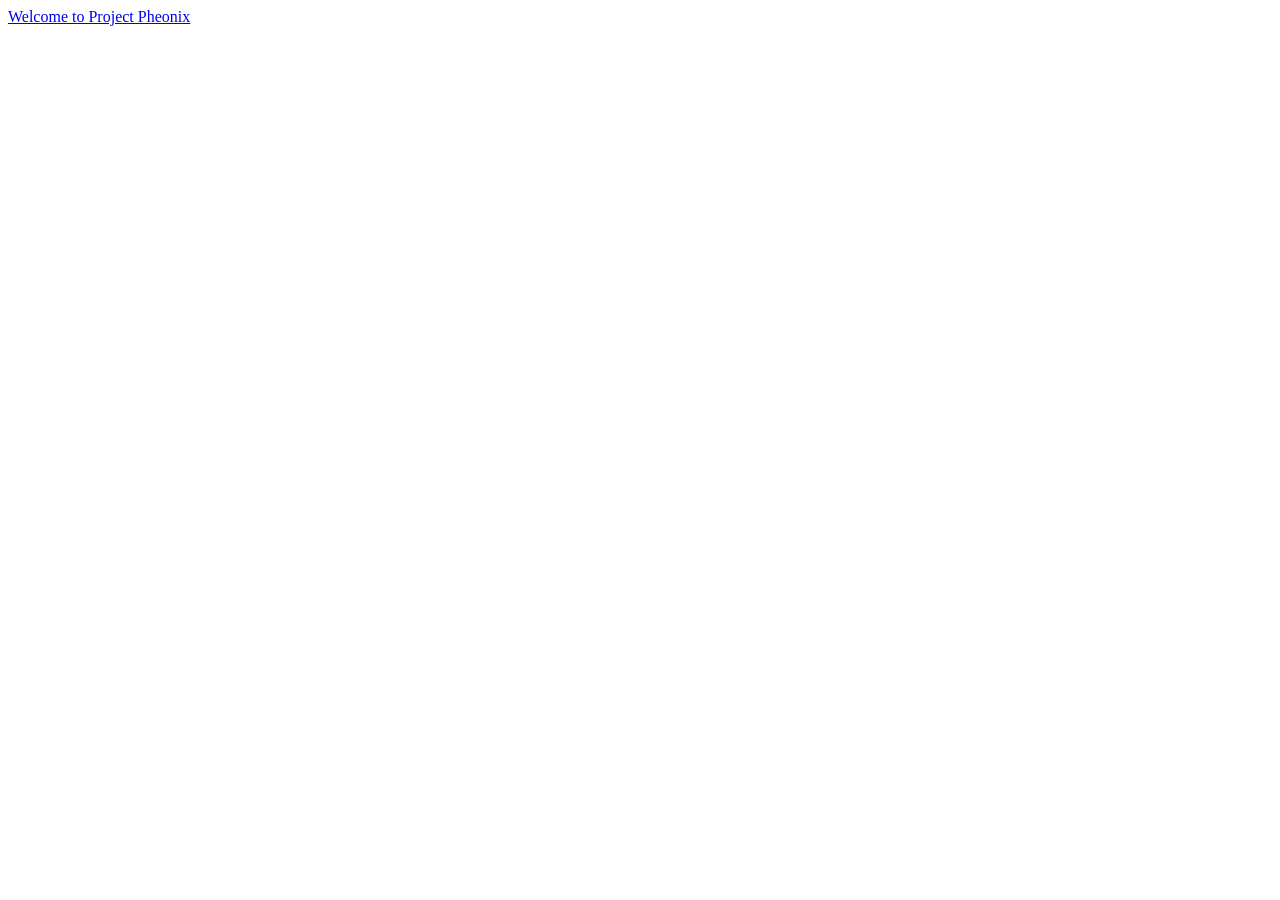
<file: index.html>
<!doctype html>
<html lang="en">
  <head>
    <meta charset="UTF-8" />
    <meta name="viewport" content="width=device-width, initial-scale=1.0" />
    <title>This is the Portfolio Page | Project Phoenix</title>
  </head>
  <body>
    <a href="./Pages/world_public/landing.html"
      >Welcome to Project Pheonix</a
    >
  </body>
</html>
</file>
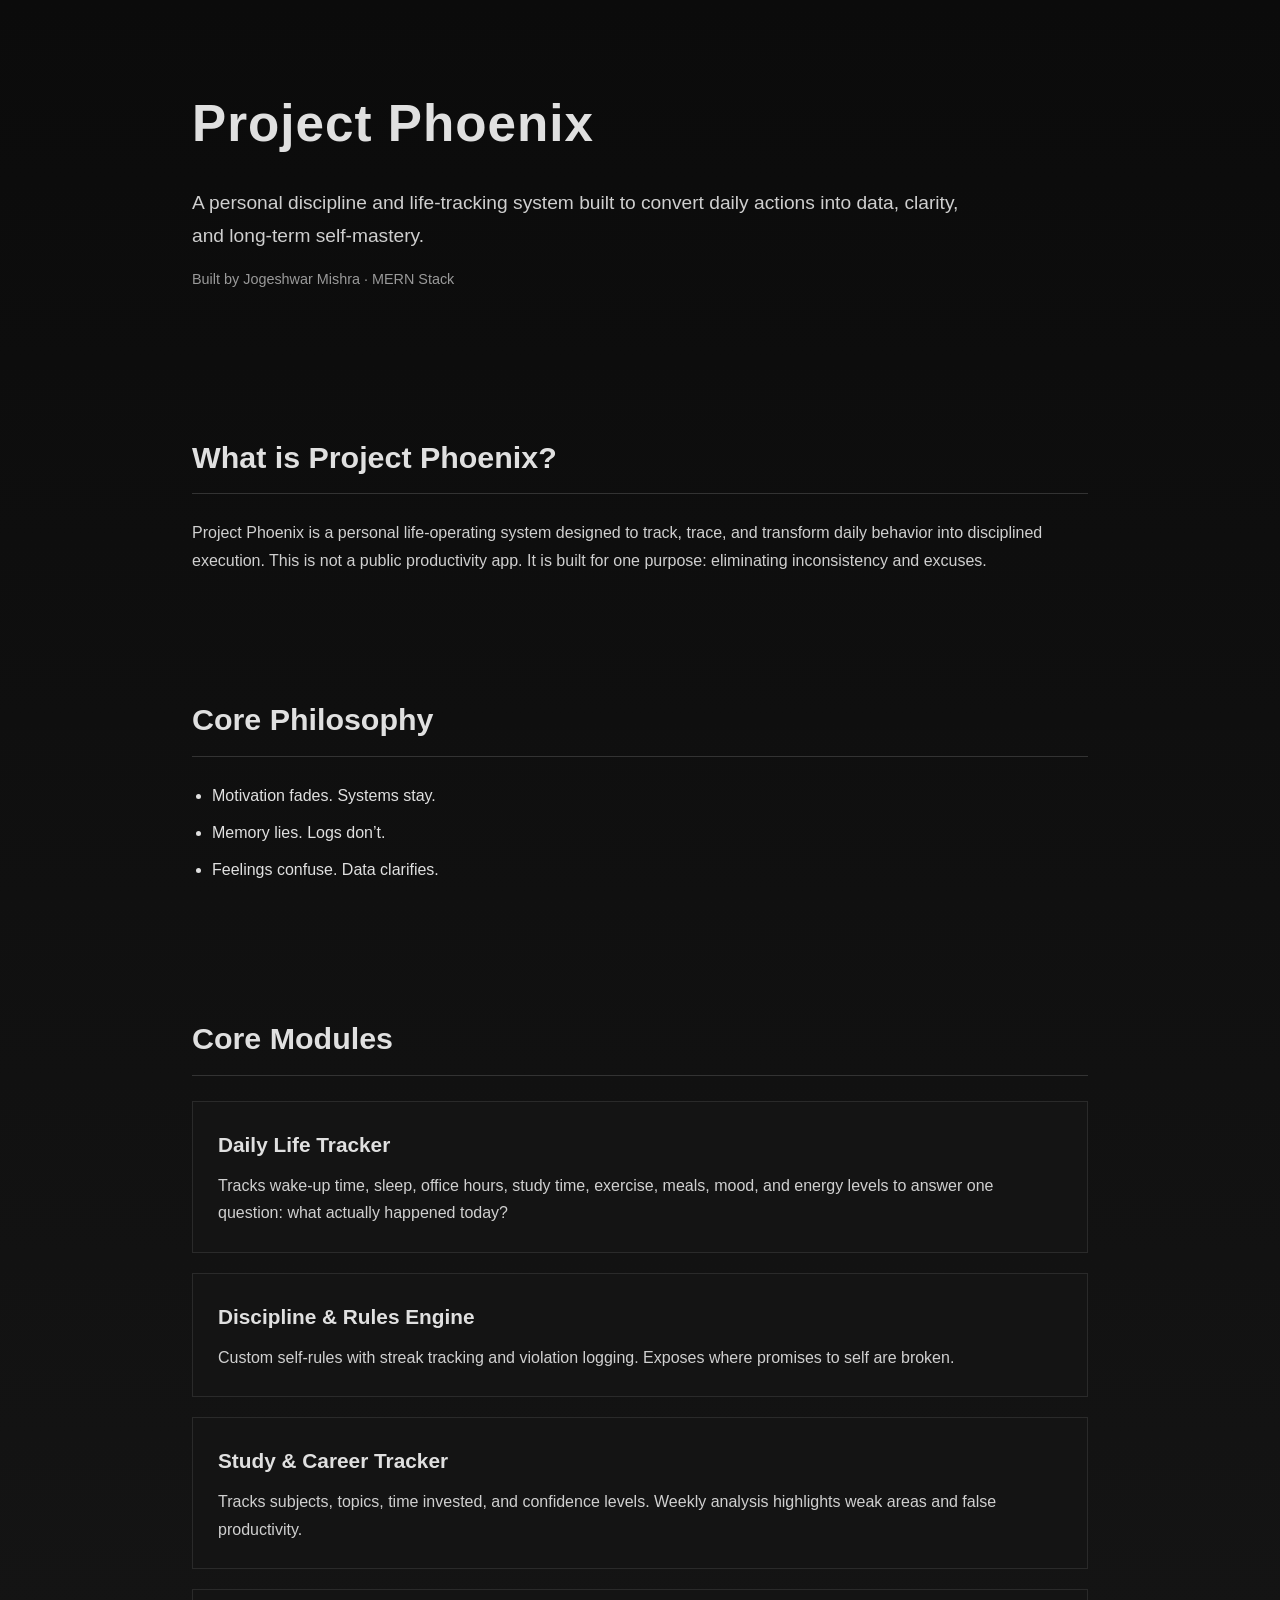
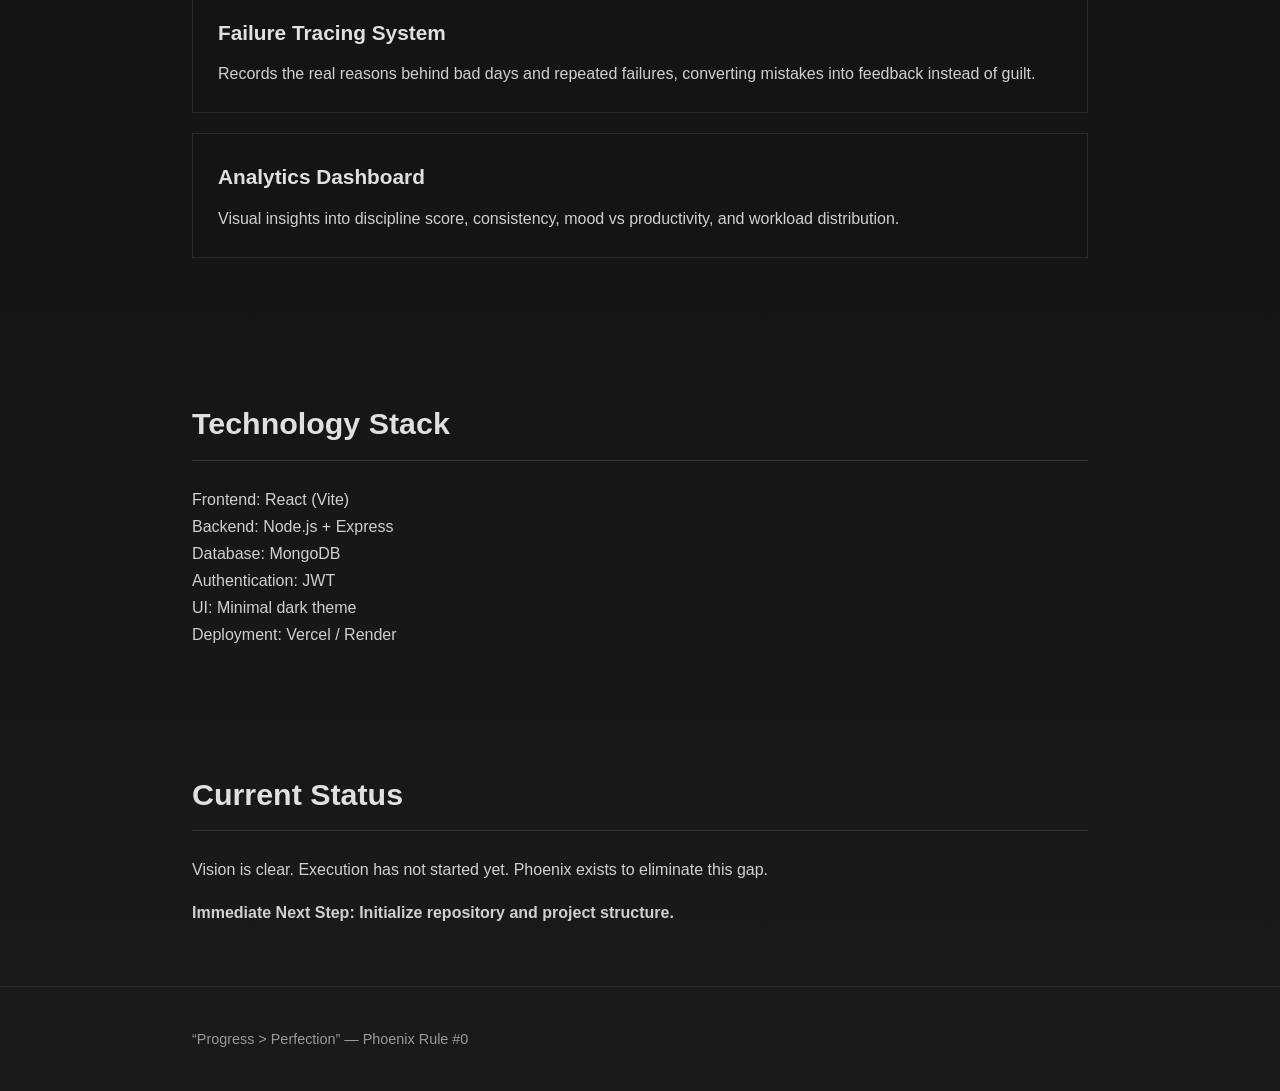
<file: Basic_Files/index.html>
<!DOCTYPE html>
<html lang="en">
<head>
    <meta charset="UTF-8" />
    <meta name="viewport" content="width=device-width, initial-scale=1.0"/>
    <title>Project Phoenix (2026)</title>
    <link rel="stylesheet" href="style.css" />
</head>
<body>

    <!-- HERO SECTION --> 
    <section class="hero">
        <h1>Project Phoenix</h1>
        <p class="tagline">
            A personal discipline and life-tracking system built to convert daily actions
            into data, clarity, and long-term self-mastery.
        </p>
        <p class="author">Built by Jogeshwar Mishra · MERN Stack</p>
    </section>

    <!-- PURPOSE -->
    <section class="section">
        <h2>What is Project Phoenix?</h2>
        <p>
            Project Phoenix is a personal life-operating system designed to track, trace,
            and transform daily behavior into disciplined execution.
            This is not a public productivity app. It is built for one purpose:
            eliminating inconsistency and excuses.
        </p>
    </section>

    <!-- PHILOSOPHY -->
    <section class="section">
        <h2>Core Philosophy</h2>
        <ul>
            <li>Motivation fades. Systems stay.</li>
            <li>Memory lies. Logs don’t.</li>
            <li>Feelings confuse. Data clarifies.</li>
        </ul>
    </section>

    <!-- MODULES -->
    <section class="section">
        <h2>Core Modules</h2>

        <div class="card">
            <h3>Daily Life Tracker</h3>
            <p>
                Tracks wake-up time, sleep, office hours, study time, exercise,
                meals, mood, and energy levels to answer one question:
                what actually happened today?
            </p>
        </div>

        <div class="card">
            <h3>Discipline & Rules Engine</h3>
            <p>
                Custom self-rules with streak tracking and violation logging.
                Exposes where promises to self are broken.
            </p>
        </div>

        <div class="card">
            <h3>Study & Career Tracker</h3>
            <p>
                Tracks subjects, topics, time invested, and confidence levels.
                Weekly analysis highlights weak areas and false productivity.
            </p>
        </div>

        <div class="card">
            <h3>Failure Tracing System</h3>
            <p>
                Records the real reasons behind bad days and repeated failures,
                converting mistakes into feedback instead of guilt.
            </p>
        </div>

        <div class="card">
            <h3>Analytics Dashboard</h3>
            <p>
                Visual insights into discipline score, consistency, mood vs productivity,
                and workload distribution.
            </p>
        </div>
    </section>

    <!-- TECH STACK -->
    <section class="section">
        <h2>Technology Stack</h2>
        <p>
            Frontend: React (Vite)<br/>
            Backend: Node.js + Express<br/>
            Database: MongoDB<br/>
            Authentication: JWT<br/>
            UI: Minimal dark theme<br/>
            Deployment: Vercel / Render
        </p>
    </section>

    <!-- STATUS -->
    <section class="section">
        <h2>Current Status</h2>
        <p>
            Vision is clear. Execution has not started yet.
            Phoenix exists to eliminate this gap.
        </p>
        <p class="highlight">
            Immediate Next Step: Initialize repository and project structure.
        </p>
    </section>

    <!-- FOOTER -->
    <footer>
        <p>
            “Progress &gt; Perfection” — Phoenix Rule #0
        </p>
    </footer>

</body>
</html>
</file>
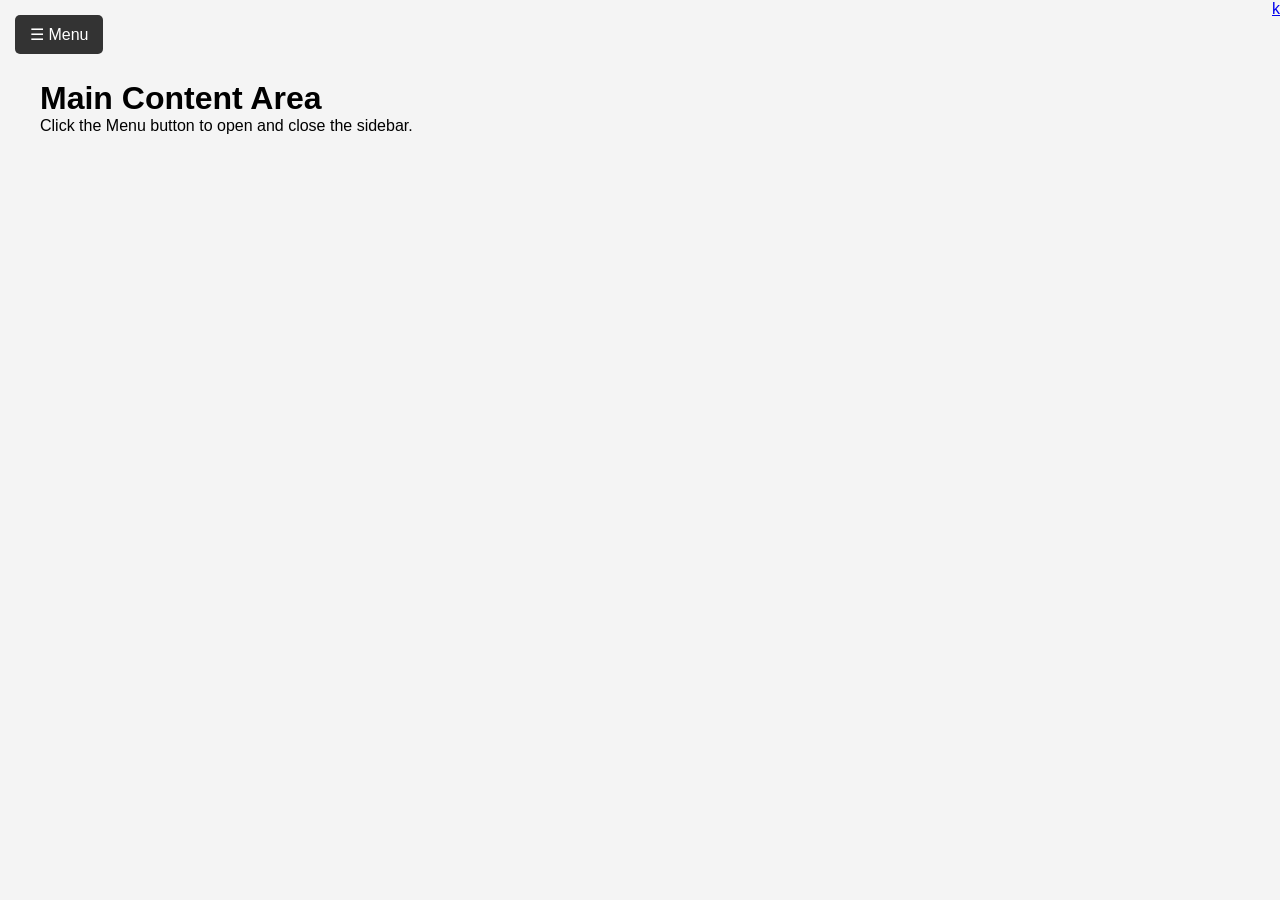
<file: Files/temp/test1.html>
<!DOCTYPE html>
<html lang="en">
<head>
<meta charset="UTF-8">
<title>Toggle Sidebar</title>
<style>
  * {
    margin: 0;
    padding: 0;
    box-sizing: border-box;
    font-family: Arial, sans-serif;
  }

  body {
    display: flex;
    height: 100vh;
    background: #f4f4f4;
  }

  /* Hidden checkbox */
  #toggle {
    display: none;
  }

  /* Sidebar */
  .sidebar {
    position: fixed;
    left: -250px;
    top: 0;
    width: 250px;
    height: 100%;
    background: #333;
    color: white;
    padding-top: 60px;
    transition: 0.4s;
  }

  .sidebar ul {
    list-style: none;
  }

  .sidebar ul li {
    padding: 15px 20px;
    border-bottom: 1px solid rgba(255,255,255,0.1);
  }

  .sidebar ul li:hover {
    background: #444;
    cursor: pointer;
  }

  /* Toggle button */
  .toggle-btn {
    position: absolute;
    top: 15px;
    left: 15px;
    background: #333;
    color: white;
    padding: 10px 15px;
    cursor: pointer;
    border-radius: 5px;
    transition: 0.3s;
  }

  .toggle-btn:hover {
    background: #555;
  }

  /* When checked - show sidebar */
  #toggle:checked ~ .sidebar {
    left: 0;
  }

  #toggle:checked ~ .content {
    margin-left: 250px;
  }

  /* Content */
  .content {
    flex: 1;
    padding: 80px 40px;
    transition: 0.4s;
  }
</style>
</head>
<body>

<input type="checkbox" id="toggle">

<label for="toggle" class="toggle-btn">☰ Menu</label>

<div class="sidebar">
  <ul>
    <li>Dashboard</li>
    <li>Profile</li>
    <li>Projects</li>
    <li>Settings</li>
    <li>Logout</li>
  </ul>
</div>

<div class="content">
  <h1>Main Content Area</h1>
  <p>Click the Menu button to open and close the sidebar.</p>
</div>

<a href="/HTMLnCSSTemplates/Files/temp/test2.html">k</a>

</body>
</html>
</file>
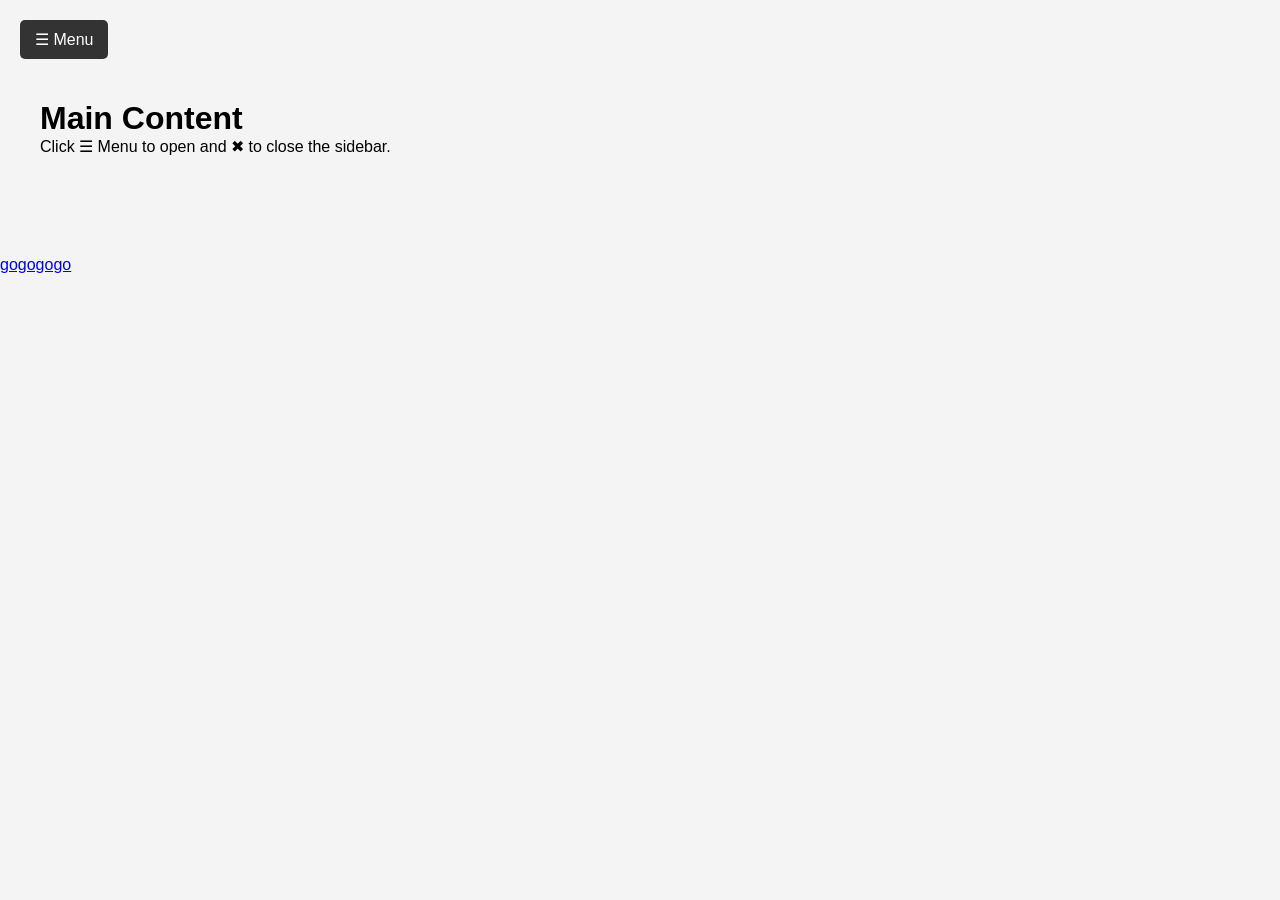
<file: Files/temp/test2.html>
<!DOCTYPE html>
<html lang="en">
<head>
<meta charset="UTF-8">
<title>Sidebar ON/OFF</title>
<style>
  * {
    margin: 0;
    padding: 0;
    box-sizing: border-box;
    font-family: Arial, sans-serif;
  }

  body {
    background: #f4f4f4;
    height: 100vh;
  }

  /* Hidden checkbox */
  #toggle {
    display: none;
  }

  /* Open Button */
  .open-btn {
    position: fixed;
    top: 20px;
    left: 20px;
    background: #333;
    color: #fff;
    padding: 10px 15px;
    border-radius: 5px;
    cursor: pointer;
    z-index: 1001;
  }

  /* Sidebar */
  .sidebar {
    position: fixed;
    top: 0;
    left: -260px;
    width: 260px;
    height: 100%;
    background: #333;
    color: #fff;
    padding-top: 60px;
    transition: 0.4s ease;
    z-index: 1000;
  }

  /* Close Button */
  .close-btn {
    position: absolute;
    top: 15px;
    right: 20px;
    font-size: 22px;
    cursor: pointer;
  }

  .sidebar ul {
    list-style: none;
    margin-top: 20px;
  }

  .sidebar ul li {
    padding: 15px 25px;
    border-bottom: 1px solid rgba(255,255,255,0.1);
  }

  .sidebar ul li:hover {
    background: #444;
    cursor: pointer;
  }

  /* Show Sidebar when checked */
  #toggle:checked ~ .sidebar {
    left: 0;
  }

  /* Hide Open button when sidebar is open */
  #toggle:checked ~ .open-btn {
    display: none;
  }

  /* Content */
  .content {
    padding: 100px 40px;
  }
</style>
</head>
<body>

<input type="checkbox" id="toggle">

<!-- Open Button -->
<label for="toggle" class="open-btn">☰ Menu</label>

<!-- Sidebar -->
<div class="sidebar">
  <!-- Close Button -->
  <label for="toggle" class="close-btn">✖</label>

  <ul>
    <li>Dashboard</li>
    <li>Profile</li>
    <li>Projects</li>
    <li>Settings</li>
    <li>Logout</li>
  </ul>
</div>

<div class="content">
  <h1>Main Content</h1>
  <p>Click ☰ Menu to open and ✖ to close the sidebar.</p>
</div>

<a href="/HTMLnCSSTemplates/Pages/world_private/dashboard.html">gogogogo</a>

</body>
</html>
</file>
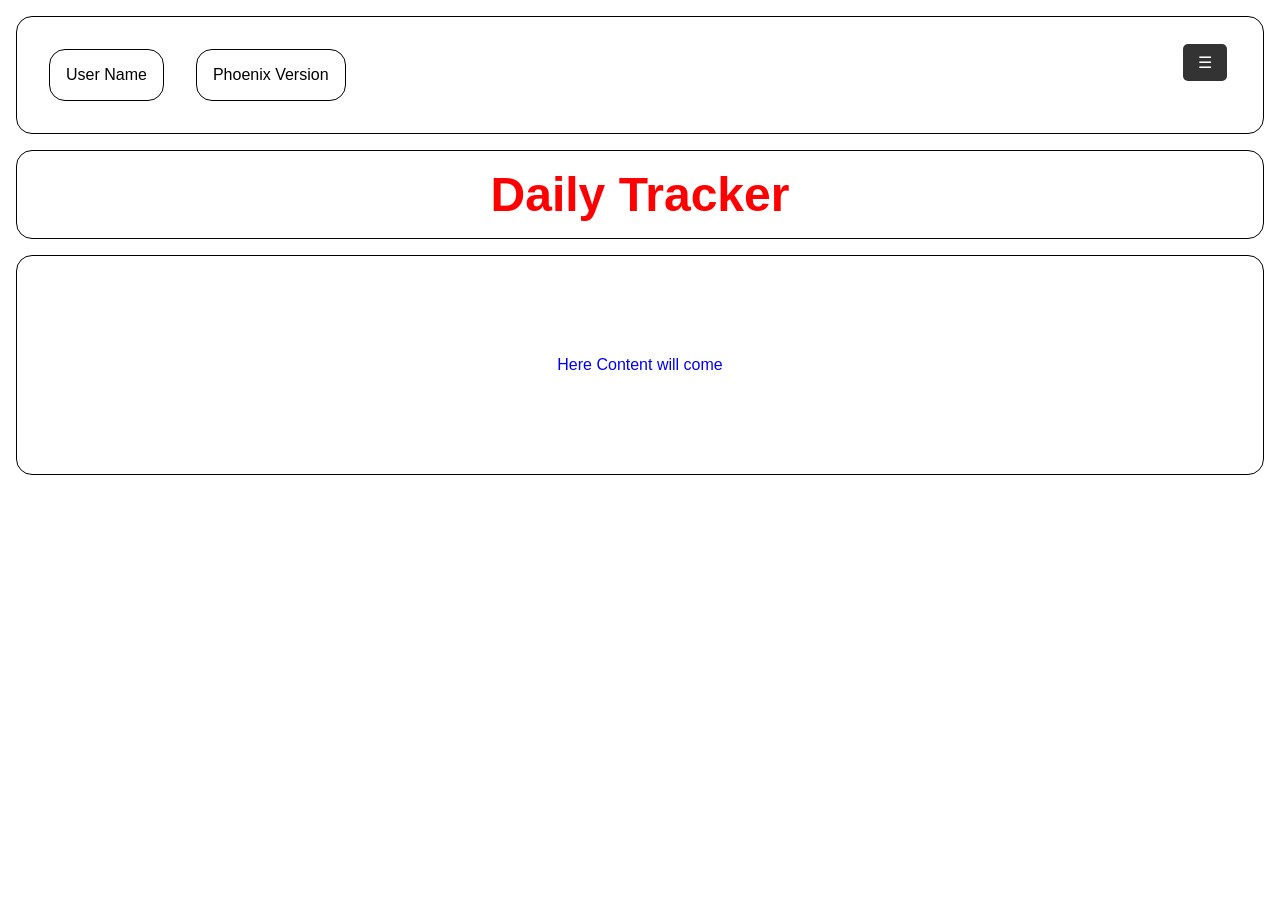
<file: Pages/world_private/daily_tracker.html>
<!DOCTYPE html>
<html lang="en">
<head>
    <meta charset="UTF-8">
    <meta name="viewport" content="width=device-width, initial-scale=1.0">
    <title>Daily Tracker | Project Phoenix</title>
    <link rel="stylesheet" href="./dashboard.css">
</head> 
<body>
    <div class="topbar s-card">
      <div class="top-left">
        <p class="s-card">User Name</p>
        <p class="s-card">Phoenix Version</p>
      </div>
      <div class="sidebar-container">
        <input type="checkbox" id="toggle" />

        <!-- Open Button -->
        <label for="toggle" class="open-btn">☰</label>

        <!-- Sidebar -->
        <div class="sidebar">
          <!-- Close Button -->
          <label for="toggle" class="close-btn">✖</label>
          <ul>
            <li><a href="./dashboard.html">Dashboard</a></li>
            <li><a href="./daily_tracker.html">Daily Tracker</a></li>
            <li><a href="./study_tracker.html">Study Tracker</a></li>
            <li><a href="./finance_tracker.html">Finance Tracker</a></li>
            <li><a href="./finance_tracker.html">Journal</a></li>
            <li><a href="./finance_tracker.html">Rules & Discipline</a></li>
            <li><a href="./finance_tracker.html">Failure Tracker</a></li>
            <li><a href="./finance_tracker.html">Analytics</a></li>
            <li><a href="./settings.html">Settings</a></li>
            <li><a href="../world_public/landing.html">Logout</a></li>
          </ul>
        </div>
      </div>
    </div>

    <div class="heading s-card">
    <p>Daily Tracker</p>
    </div>
    <div class="content s-card">
        <p>Here Content will come</p>
    </div>
</body>
</html>
</file>
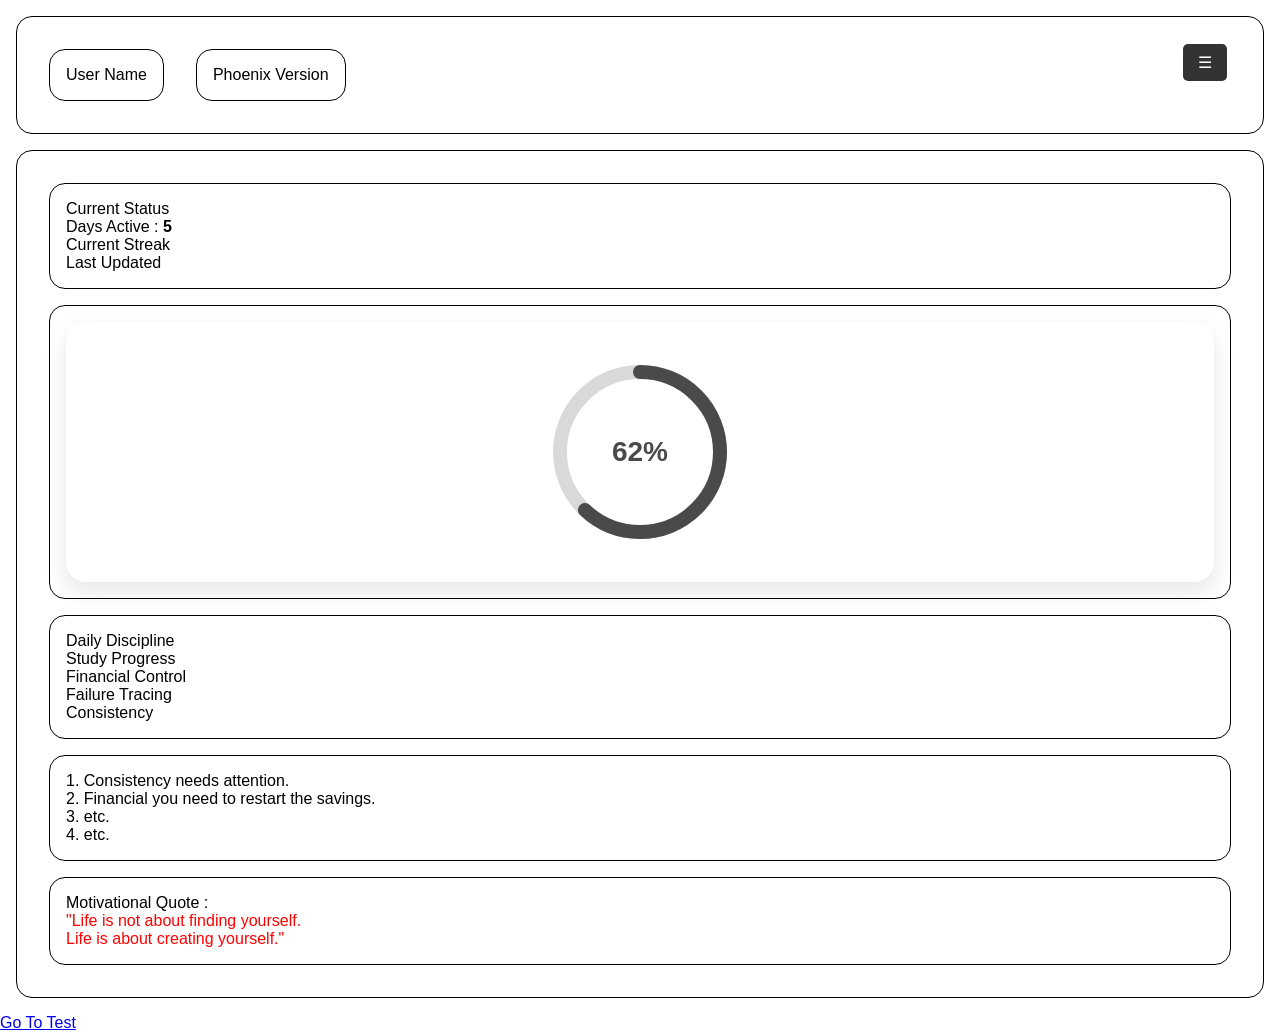
<file: Pages/world_private/dashboard.html>
<!doctype html>
<html lang="en">
  <head>
    <meta charset="UTF-8" />
    <meta name="viewport" content="width=device-width, initial-scale=1.0" />
    <title>Dashboard | Project Phoenix</title>
    <link rel="stylesheet" href="dashboard.css" />
  </head>
  <body>
    <div class="topbar s-card">
      <div class="top-left">
        <p class="s-card">User Name</p>
        <p class="s-card">Phoenix Version</p>
      </div>
      <div class="sidebar-container">
        <input type="checkbox" id="toggle" />

        <!-- Open Button -->
        <label for="toggle" class="open-btn">☰</label>

        <!-- Sidebar -->
        <div class="sidebar">
          <!-- Close Button -->
          <label for="toggle" class="close-btn">✖</label>
          <ul>
            <li><a href="./dashboard.html">Dashboard</a></li>
            <li><a href="./daily_tracker.html">Daily Tracker</a></li>
            <li><a href="./study_tracker.html">Study Tracker</a></li>
            <li><a href="./finance_tracker.html">Finance Tracker</a></li>
            <li><a href="./finance_tracker.html">Journal</a></li>
            <li><a href="./finance_tracker.html">Rules & Discipline</a></li>
            <li><a href="./finance_tracker.html">Failure Tracker</a></li>
            <li><a href="./finance_tracker.html">Analytics</a></li>
            <li><a href="./settings.html">Settings</a></li>
            <li><a href="../world_public/landing.html">Logout</a></li>
          </ul>
        </div>
      </div>
    </div>
    <div class="dash-body s-card">
      <div class="sec1 s-card">
        <p>Current Status</p>
        <p>Days Active : <b>5</b></p>
        <p>Current Streak</p>
        <p>Last Updated</p>
      </div>
      <div class="sec2 s-card">
        <div class="main-circle">
          <div class="progress-container">
            <svg width="180" height="180">
              <circle class="bg-circle" cx="90" cy="90" r="80"></circle>
              <circle class="progress-circle" cx="90" cy="90" r="80"></circle>
            </svg>
            <div class="progress-text">62%</div>
          </div>
        </div>
      </div>
      <div class="sec3 s-card">
        <p>Daily Discipline</p>
        <p>Study Progress</p>
        <p>Financial Control</p>
        <p>Failure Tracing</p>
        <p>Consistency</p>
      </div>
      <div class="sec4 s-card">
        <p>1. Consistency needs attention.</p>
        <p>2. Financial you need to restart the savings.</p>
        <p>3. etc.</p>
        <p>4. etc.</p>
      </div>
      <div class="sec5 s-card">
        <p>Motivational Quote :</p>
        <p style="color: red">
          "Life is not about finding yourself.<br />
          Life is about creating yourself."
        </p>
      </div>
    </div>
    <a href="../../Files/temp/test1.html">Go To Test</a>
  </body>
</html>
</file>
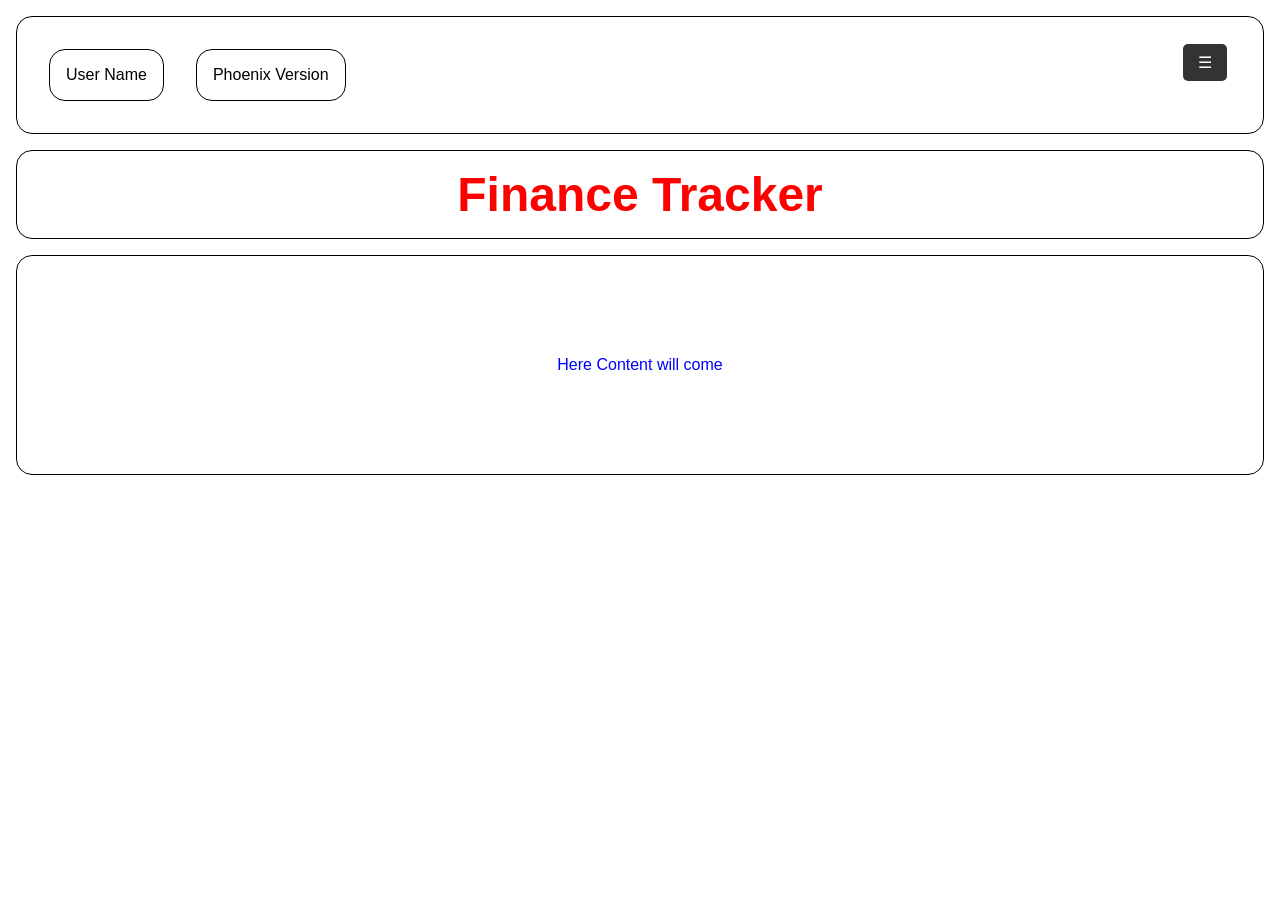
<file: Pages/world_private/finance_tracker.html>
<!DOCTYPE html>
<html lang="en">
<head>
    <meta charset="UTF-8">
    <meta name="viewport" content="width=device-width, initial-scale=1.0">
    <title>Finance Tracker | Project Phoenix</title>
    <link rel="stylesheet" href="./dashboard.css">
</head>
<body>
    <div class="topbar s-card">
      <div class="top-left">
        <p class="s-card">User Name</p>
        <p class="s-card">Phoenix Version</p>
      </div>
      <div class="sidebar-container">
        <input type="checkbox" id="toggle" />

        <!-- Open Button -->
        <label for="toggle" class="open-btn">☰</label>

        <!-- Sidebar -->
        <div class="sidebar">
          <!-- Close Button -->
          <label for="toggle" class="close-btn">✖</label>
          <ul>
            <li><a href="./dashboard.html">Dashboard</a></li>
            <li><a href="./daily_tracker.html">Daily Tracker</a></li>
            <li><a href="./study_tracker.html">Study Tracker</a></li>
            <li><a href="./finance_tracker.html">Finance Tracker</a></li>
            <li><a href="./finance_tracker.html">Journal</a></li>
            <li><a href="./finance_tracker.html">Rules & Discipline</a></li>
            <li><a href="./finance_tracker.html">Failure Tracker</a></li>
            <li><a href="./finance_tracker.html">Analytics</a></li>
            <li><a href="./settings.html">Settings</a></li>
            <li><a href="../world_public/landing.html">Logout</a></li>
          </ul>
        </div>
      </div>
    </div>

    <div class="heading s-card">
    <p>Finance Tracker</p>
    </div>
    <div class="content s-card">
        <p>Here Content will come</p>
    </div>
    
</body>
</html>
</file>
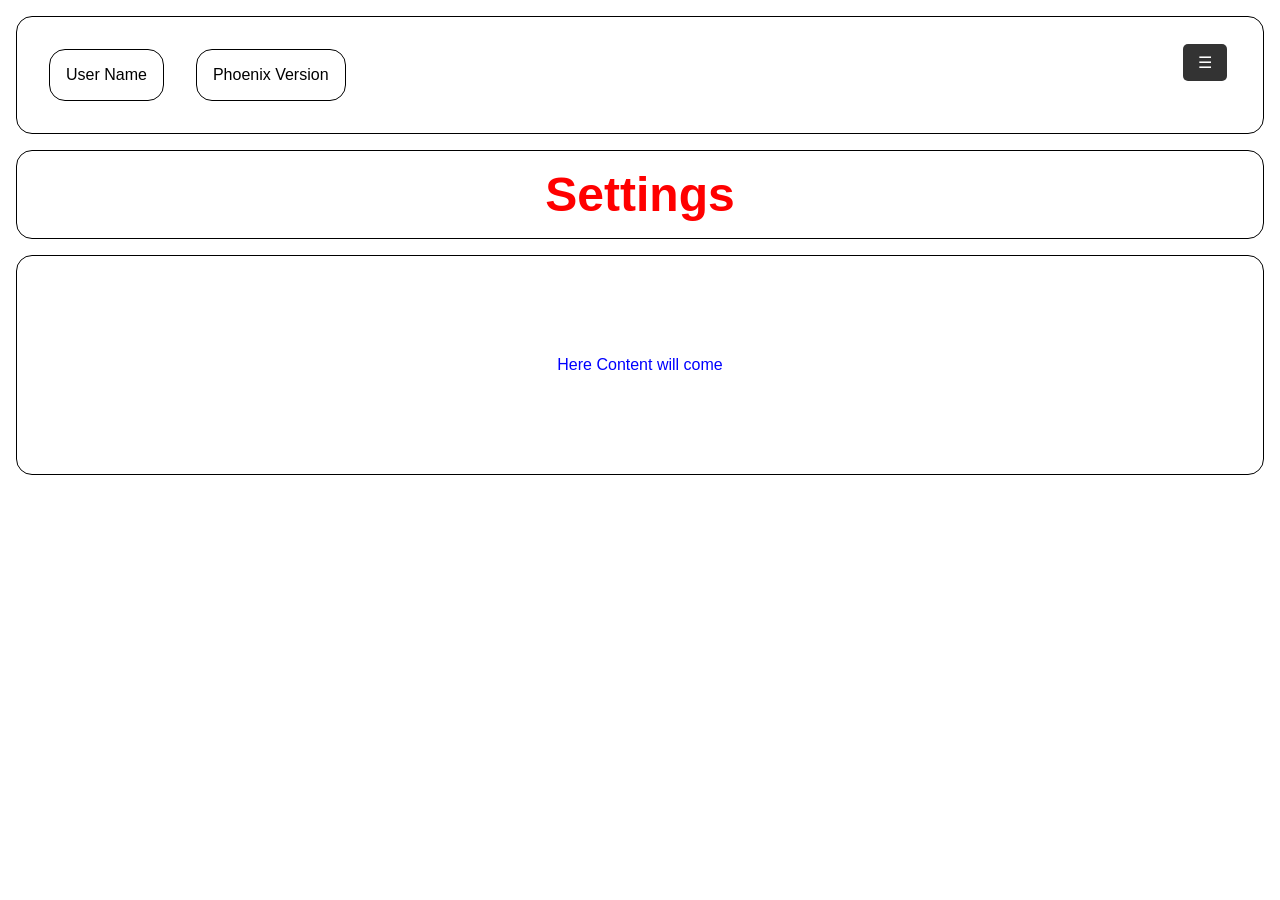
<file: Pages/world_private/settings.html>
<!DOCTYPE html>
<html lang="en">
<head>
    <meta charset="UTF-8">
    <meta name="viewport" content="width=device-width, initial-scale=1.0">
    <title>Settings | Project Phoenix</title>
    <link rel="stylesheet" href="./dashboard.css">
</head>
<body>
    <div class="topbar s-card">
      <div class="top-left">
        <p class="s-card">User Name</p>
        <p class="s-card">Phoenix Version</p>
      </div>
      <div class="sidebar-container">
        <input type="checkbox" id="toggle" />

        <!-- Open Button -->
        <label for="toggle" class="open-btn">☰</label>

        <!-- Sidebar -->
        <div class="sidebar">
          <!-- Close Button -->
          <label for="toggle" class="close-btn">✖</label>
          <ul>
            <li><a href="./dashboard.html">Dashboard</a></li>
            <li><a href="./daily_tracker.html">Daily Tracker</a></li>
            <li><a href="./study_tracker.html">Study Tracker</a></li>
            <li><a href="./finance_tracker.html">Finance Tracker</a></li>
            <li><a href="./finance_tracker.html">Journal</a></li>
            <li><a href="./finance_tracker.html">Rules & Discipline</a></li>
            <li><a href="./finance_tracker.html">Failure Tracker</a></li>
            <li><a href="./finance_tracker.html">Analytics</a></li>
            <li><a href="./settings.html">Settings</a></li>
            <li><a href="../world_public/landing.html">Logout</a></li>
          </ul>
        </div>
      </div>
    </div>

    <div class="heading s-card">
    <p>Settings</p>
    </div>
    <div class="content s-card">
        <p>Here Content will come</p>
    </div>
    
</body>
</html>
</file>
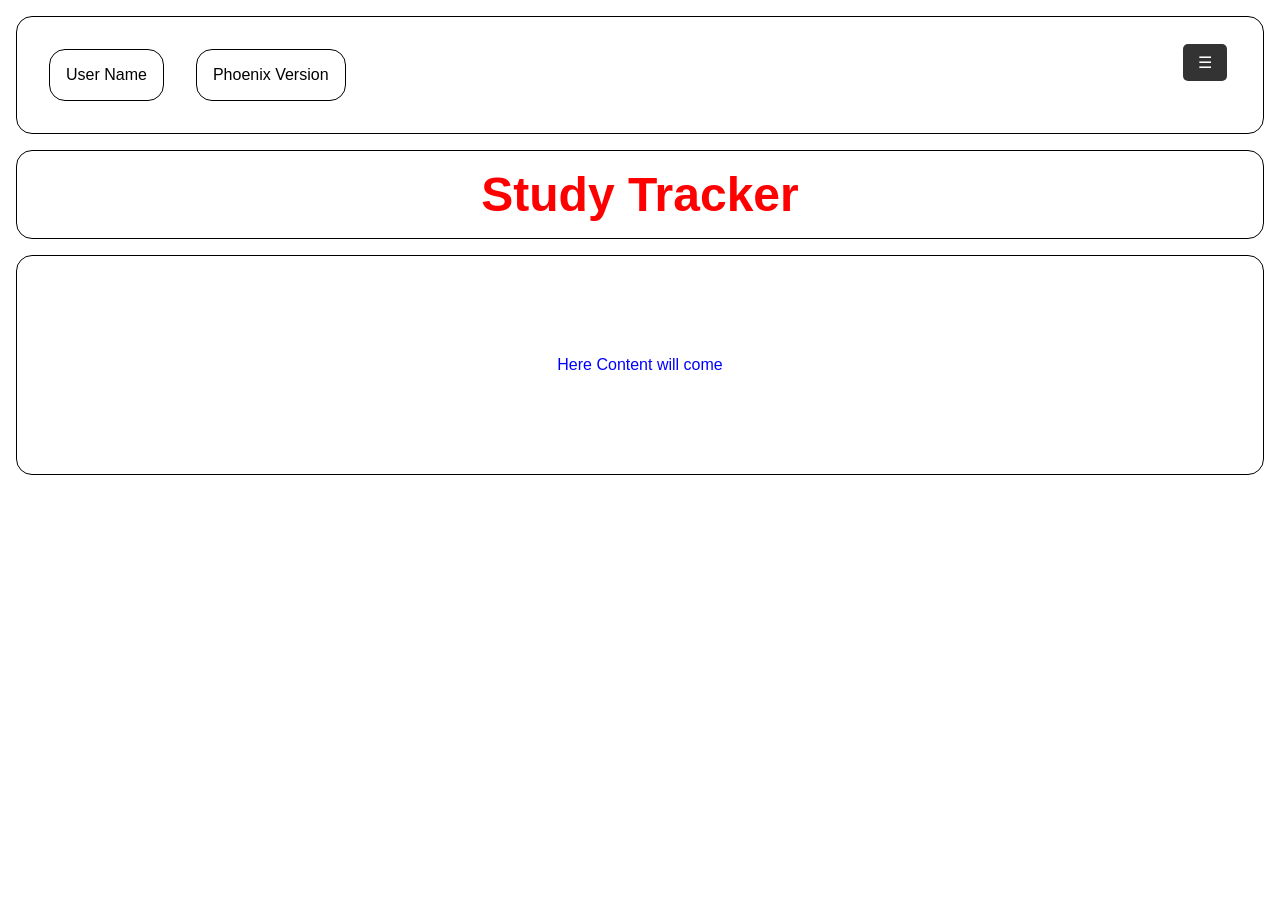
<file: Pages/world_private/study_tracker.html>
<!DOCTYPE html>
<html lang="en">
<head>
    <meta charset="UTF-8">
    <meta name="viewport" content="width=device-width, initial-scale=1.0">
    <title>Study Tracker | Project Phoenix</title>
    <link rel="stylesheet" href="./dashboard.css">
</head>
<body>
    <div class="topbar s-card">
      <div class="top-left">
        <p class="s-card">User Name</p>
        <p class="s-card">Phoenix Version</p>
      </div>
      <div class="sidebar-container">
        <input type="checkbox" id="toggle" />

        <!-- Open Button -->
        <label for="toggle" class="open-btn">☰</label>

        <!-- Sidebar -->
        <div class="sidebar">
          <!-- Close Button -->
          <label for="toggle" class="close-btn">✖</label>
          <ul>
            <li><a href="./dashboard.html">Dashboard</a></li>
            <li><a href="./daily_tracker.html">Daily Tracker</a></li>
            <li><a href="./study_tracker.html">Study Tracker</a></li>
            <li><a href="./finance_tracker.html">Finance Tracker</a></li>
            <li><a href="./finance_tracker.html">Journal</a></li>
            <li><a href="./finance_tracker.html">Rules & Discipline</a></li>
            <li><a href="./finance_tracker.html">Failure Tracker</a></li>
            <li><a href="./finance_tracker.html">Analytics</a></li>
            <li><a href="./settings.html">Settings</a></li>
            <li><a href="../world_public/landing.html">Logout</a></li>
          </ul>
        </div>
      </div>
    </div>

    <div class="heading s-card">
    <p>Study Tracker</p>
    </div>
    <div class="content s-card">
        <p>Here Content will come</p>
    </div>
    
</body>
</html>
</file>
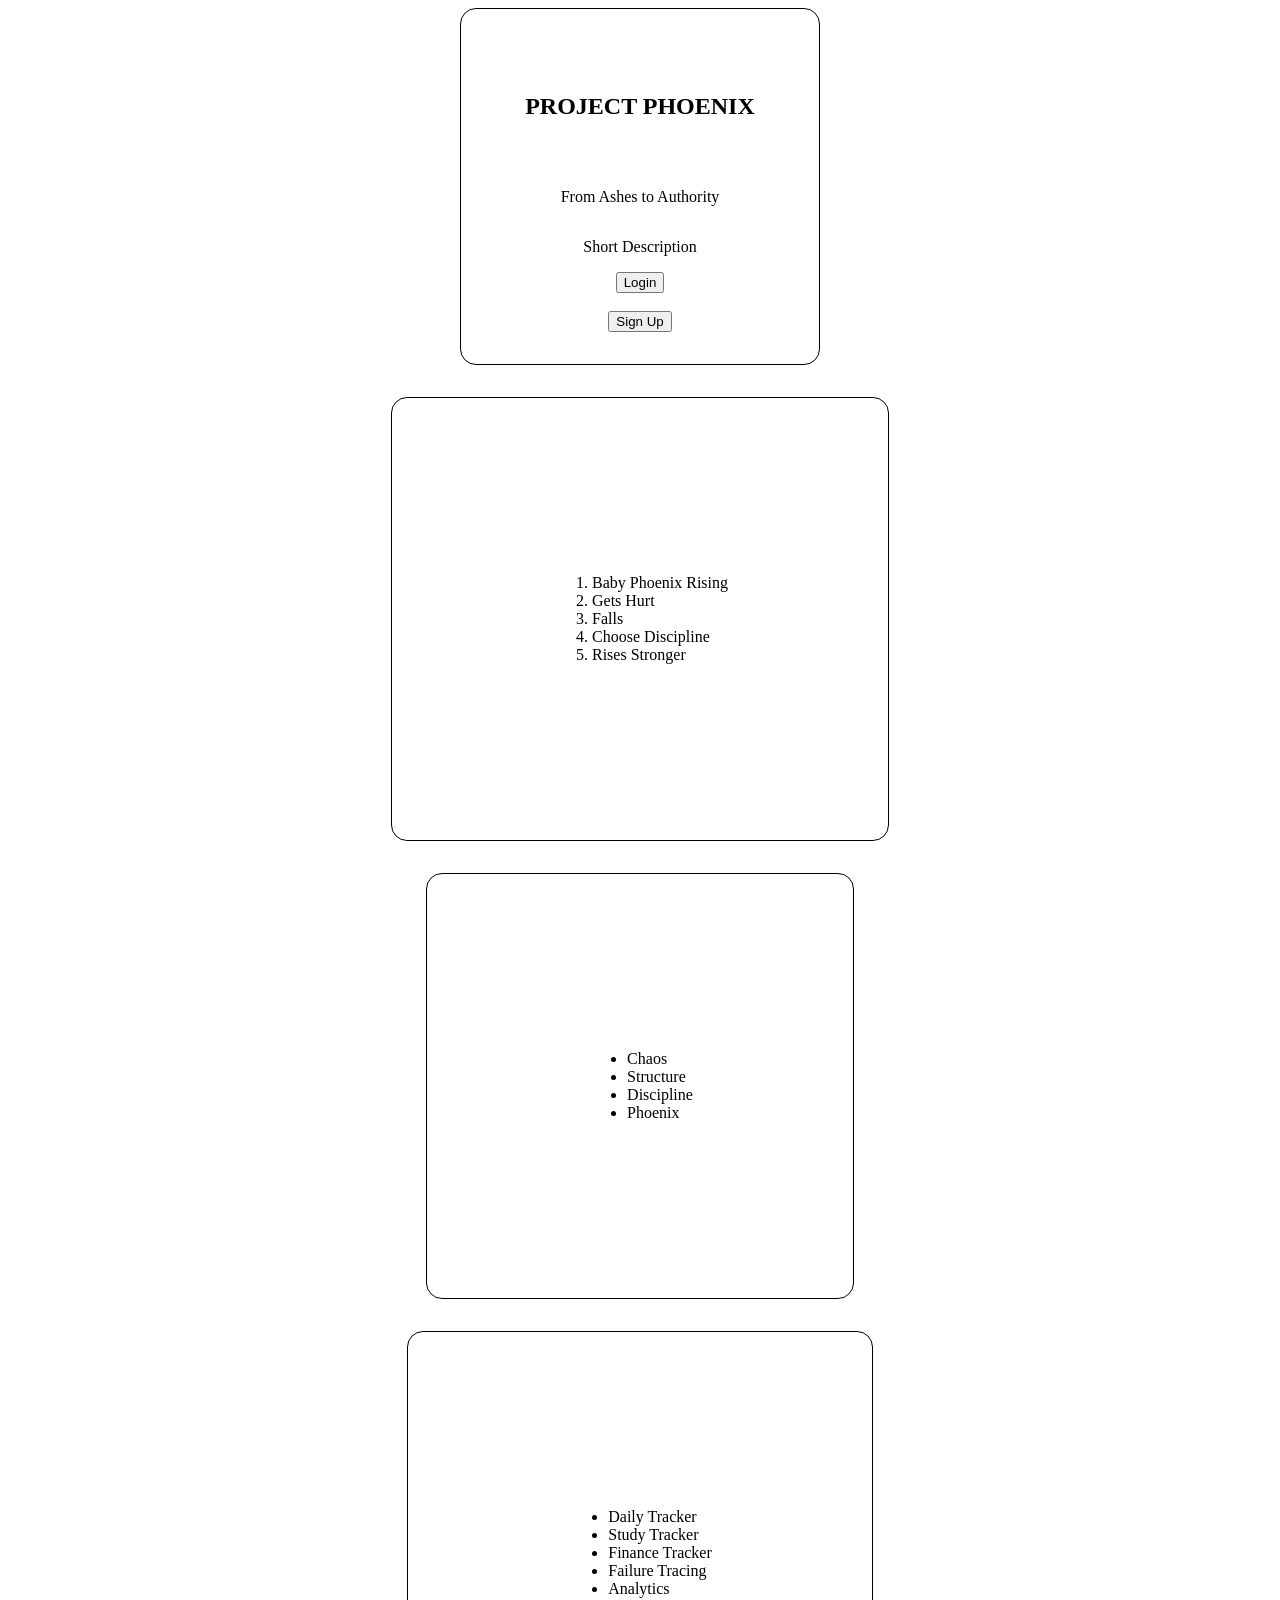
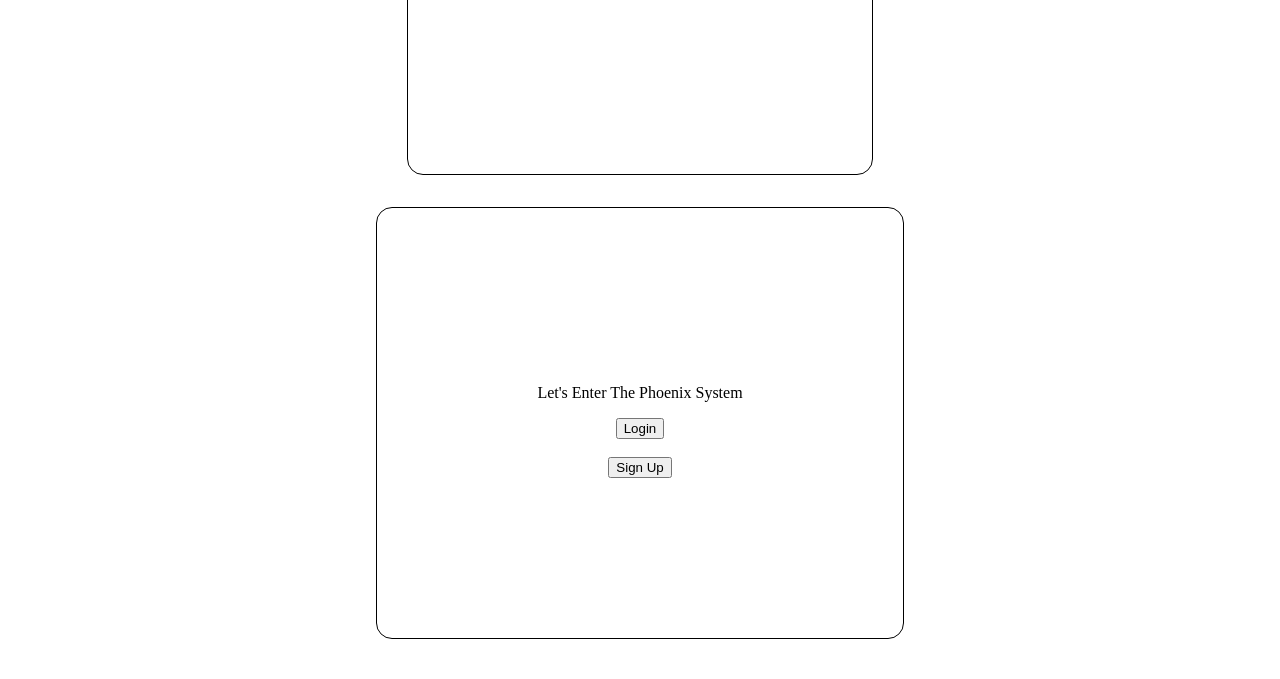
<file: Pages/world_public/landing.html>
<!doctype html>
<html lang="en">
  <head>
    <meta charset="UTF-8" />
    <meta name="viewport" content="width=device-width, initial-scale=1.0" />
    <title>Landing Page | Project Phoenix</title>
    <style>
      h1 {
        text-align: center;
      }
      .center {
        display: flex;
        justify-content: center;
        align-items: center;
        flex-direction: column;
      }
      .card {
        border: 1px solid black;
        padding: 10rem;
        border-radius: 1rem;
        margin-bottom: 2rem;
      }
      .hero {
        padding: 2rem;
      }
    </style>
  </head>
  <body class="center">
    <section class="hero card center" id="hero">
      <div class="hero"><h1>PROJECT PHOENIX</h1></div>
      <div>
        <p>From Ashes to Authority</p>
      </div>
      <div>
        <p>Short Description</p>
      </div>
          <form action="./login.html">
      <button>Login</button>
    </form><br>
    <form action="./signup.html">
      <button>Sign Up</button>
    </form>
    </section>
    <section class="story card">
      <p><ol type="1">
        <li>Baby Phoenix Rising</li>
        <li>Gets Hurt</li>
        <li>Falls</li>
        <li>Choose Discipline</li>
        <li>Rises Stronger</li>
      </ol></p>
    </section>
    <section class="journey card">
      <p><ul>
        <li>Chaos</li>
        <li>Structure</li>
        <li>Discipline</li>
        <li>Phoenix</li>
      </ul></p>
    </section>
    <section class="feature card">
      <p><ul>
        <li>Daily Tracker</li>
        <li>Study Tracker</li>
        <li>Finance Tracker</li>
        <li>Failure Tracing</li>
        <li>Analytics</li>
      </ul></p>
    </section>
    <section class="action card center">
      <p>Let's Enter The Phoenix System</p>
                <form action="./login.html">
      <button>Login</button>
    </form><br>
    <form action="./signup.html">
      <button>Sign Up</button>
    </form>

    </section>
  </body>
</html>
</file>
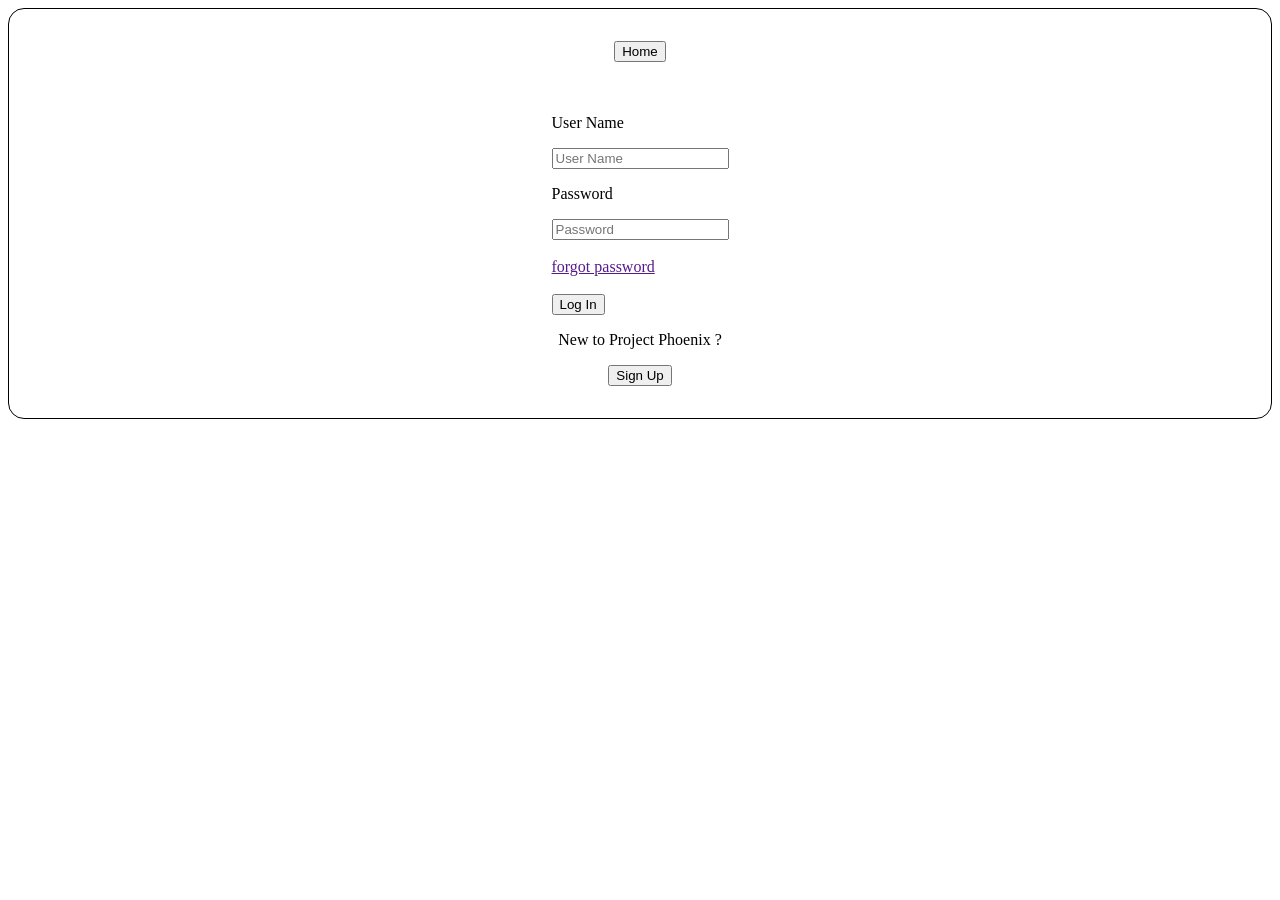
<file: Pages/world_public/login.html>
<!doctype html>
<html lang="en">
  <head>
    <meta charset="UTF-8" />
    <meta name="viewport" content="width=device-width, initial-scale=1.0" />
    <title>Log In | Project Phoenix</title>
    <style>
      .center {
        display: flex;
        justify-content: center;
        align-items: center;
        flex-direction: column;
      }
      .card {
        border: 1px solid black;
        padding: 2rem;
        border-radius: 1rem;
        margin-bottom: 2rem;
      }
    </style>
  </head>
  <body>
    <div class="center card">
      <form action="./Pages/world_public/landing.html">
        <button type="submit">Home</button>
      </form>
      <br><br>
      <form action="../world_private/dashboard.html">
        <p>User Name</p>
        <input type="text" placeholder="User Name">
        <p>Password</p>
        <input type="password" placeholder="Password">
        <br><br>
        <a href="">forgot password</a><br><br>
        <button>Log In</button>
      </form>
      <p>New to Project Phoenix ?</p>
      <form action="./signup.html">
        <button type="submit">Sign Up</button>
      </form>
    </div>
  </body>
</html>
</file>
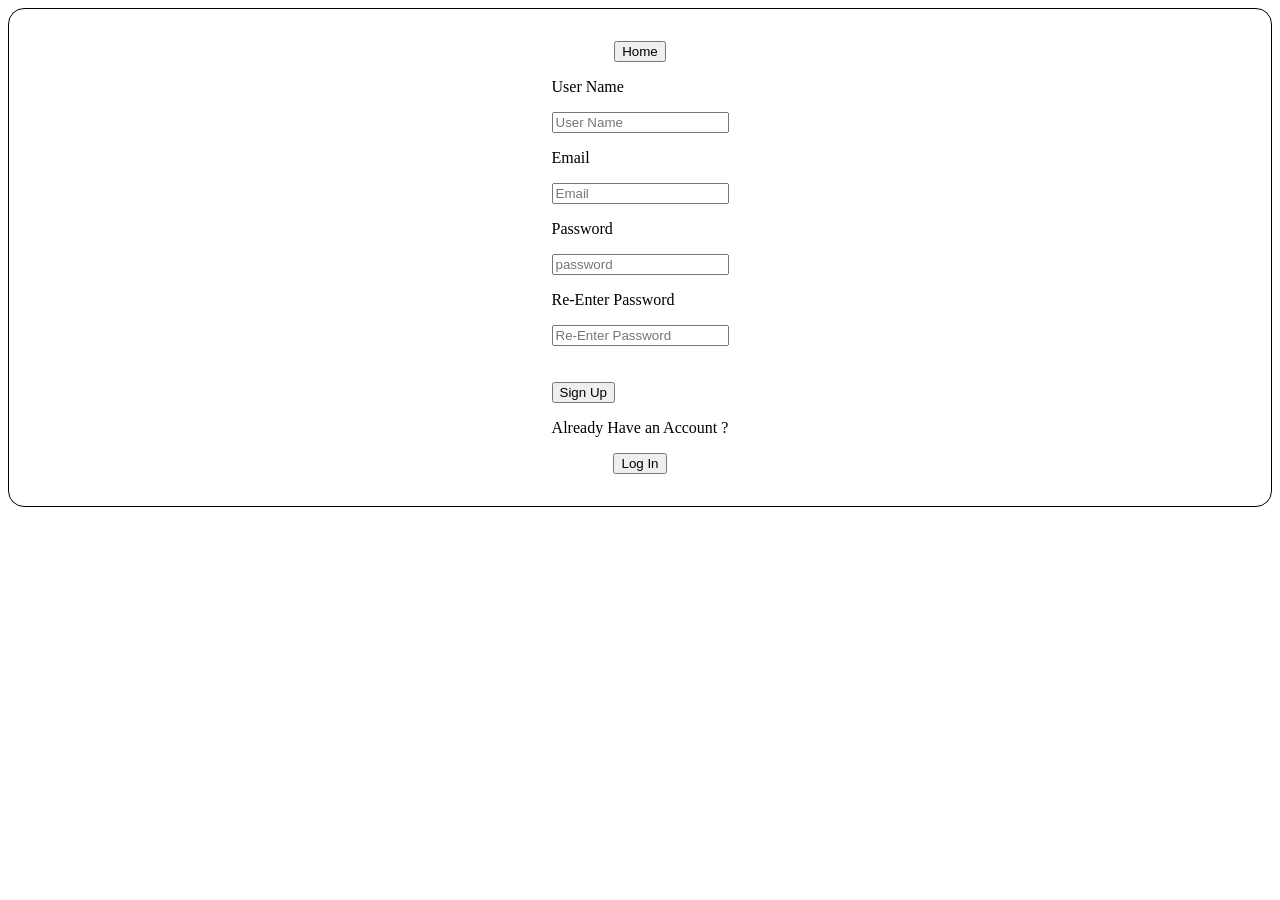
<file: Pages/world_public/signup.html>
<!DOCTYPE html>
<html lang="en">
<head>
    <meta charset="UTF-8">
    <meta name="viewport" content="width=device-width, initial-scale=1.0">
    <title>Sign Up | Project Phoenix</title>
    <style>
      .center {
        display: flex;
        justify-content: center;
        align-items: center;
        flex-direction: column;
      }
      .card {
        border: 1px solid black;
        padding: 2rem;
        border-radius: 1rem;
        margin-bottom: 2rem;
      }
    </style>
</head>
<body>
  <div class="center card">
    <form action="./landing.html">
      <button type="submit">Home
      </button>
    </form>
    <form action="../world_private/dashboard.html">
      <p>User Name</p>
      <input type="text" placeholder="User Name">
      <p>Email</p>
      <input type="email" placeholder="Email">
      <p>Password</p>
      <input type="password" placeholder="password">
      <p>Re-Enter Password</p>
      <input type="password" placeholder="Re-Enter Password">
      <br>
      <br>
      <br>
      <button>Sign Up</button>
    </form>
    <p>Already Have an Account ?</p>
    <form action="./login.html">
      <button>Log In</button>
    </form>
    </div>
</body>
</html>
</file>
<file: Basic_Files/style.css>
/* RESET */
* {
    margin: 0;
    padding: 0;
    box-sizing: border-box;
    font-family: "Segoe UI", Arial, sans-serif;
}

/* BODY */
body {
    background: linear-gradient(180deg, #0b0b0b, #1a1a1a);
    color: #e0e0e0;
    line-height: 1.7;
}

/* HERO */
.hero {
    padding: 80px 15%;
    text-align: left;
}

.hero h1 {
    font-size: 3.2rem;
    letter-spacing: 1px;
    margin-bottom: 20px;
}

.tagline {
    font-size: 1.2rem;
    max-width: 800px;
    color: #cfcfcf;
}

.author {
    margin-top: 15px;
    font-size: 0.9rem;
    color: #9a9a9a;
}

/* SECTIONS */
.section {
    padding: 60px 15%;
}

.section h2 {
    font-size: 1.9rem;
    margin-bottom: 25px;
    border-bottom: 1px solid #333;
    padding-bottom: 10px;
}

.section p {
    max-width: 900px;
    color: #d0d0d0;
}

/* LIST */
.section ul {
    margin-left: 20px;
}

.section ul li {
    margin-bottom: 10px;
}

/* CARDS */
.card {
    background-color: #141414;
    border: 1px solid #2a2a2a;
    padding: 25px;
    margin-bottom: 20px;
}

.card h3 {
    margin-bottom: 10px;
    font-size: 1.3rem;
}

/* HIGHLIGHT */
.highlight {
    margin-top: 15px;
    color: #ffffff;
    font-weight: 600;
}

/* FOOTER */
footer {
    padding: 40px 15%;
    border-top: 1px solid #2a2a2a;
    color: #9a9a9a;
    font-size: 0.9rem;
}
</file>
<file: Pages/world_private/dashboard.css>
* {
  margin: 0;
  padding: 0;
  box-sizing: border-box;
  font-family: Arial, sans-serif;
}

.heading{
  display: flex;
  justify-content: center;
  align-items: center;
  font-weight: bolder;
  color: red;
  font-size: 3rem;
}

.content{
  display: flex;
  justify-content: center;
  align-items: center;
  color: blue;
}

.topbar {
  display: flex;
  justify-content: space-between;
}

.top-left {
  display: flex;
  justify-content: space-between;
}
.s-card {
  border: 1px solid black;
  margin: 1rem;
  padding: 1rem;
  border-radius: 1rem;
}
.main-circle {
  background: #ffffff;
  padding: 40px;
  border-radius: 20px;
  box-shadow: 0 10px 25px rgba(0, 0, 0, 0.1);
  display: flex;
  justify-content: center;
  align-items: center;
}

.progress-container {
  position: relative;
  width: 180px;
  height: 180px;
}

svg {
  transform: rotate(-90deg);
}

.bg-circle {
  fill: none;
  stroke: #d9d9d9; /* faded grey */
  stroke-width: 14;
}

.progress-circle {
  fill: none;
  stroke: #4a4a4a; /* dark grey */
  stroke-width: 14;
  stroke-linecap: round;
  stroke-dasharray: 502.65; /* 2 * PI * 80 */
  stroke-dashoffset: 191.01; /* 38% remaining (502.65 * 0.38) */
  transition: stroke-dashoffset 0.6s ease;
}

.progress-text {
  position: absolute;
  top: 50%;
  left: 50%;
  transform: translate(-50%, -50%);
  font-size: 28px;
  font-weight: bold;
  color: #4a4a4a;
}

/* Sidebar */

#toggle {
  display: none;
}

.open-btn {
  position: relative;
  top: 20px;
  right: 20px;
  background: #333;
  color: #fff;
  padding: 10px 15px;
  border-radius: 5px;
  cursor: pointer;
  z-index: 1001;
}

.sidebar {
  position: fixed;
  top: 0;
  right: -260px;
  width: 260px;
  height: 100%;
  background: #333;
  color: #fff;
  padding-top: 60px;
  transition: 0.4s ease;
  z-index: 1000;
}

.close-btn {
  position: absolute;
  top: 15px;
  left: 20px;
  font-size: 22px;
  cursor: pointer;
}

.sidebar ul, li {
  list-style: none;
  margin-top: 20px;
}

.sidebar ul li a {
    color: #fff;
    text-decoration: none;
  padding: 15px 25px;
  border-bottom: 1px solid rgba(255, 255, 255, 0.1);
  margin-top: 10px;
  margin-bottom: 10px;
}

.sidebar ul li a:hover {
  background: #444;
  cursor: pointer;
}

/* Show Sidebar when checked */
#toggle:checked ~ .sidebar {
  right: 0;
}

/* Hide Open button when sidebar is open */
#toggle:checked ~ .open-btn {
  display: none;
}

/* Content */
.content {
  padding: 100px 40px;
}
</file>
